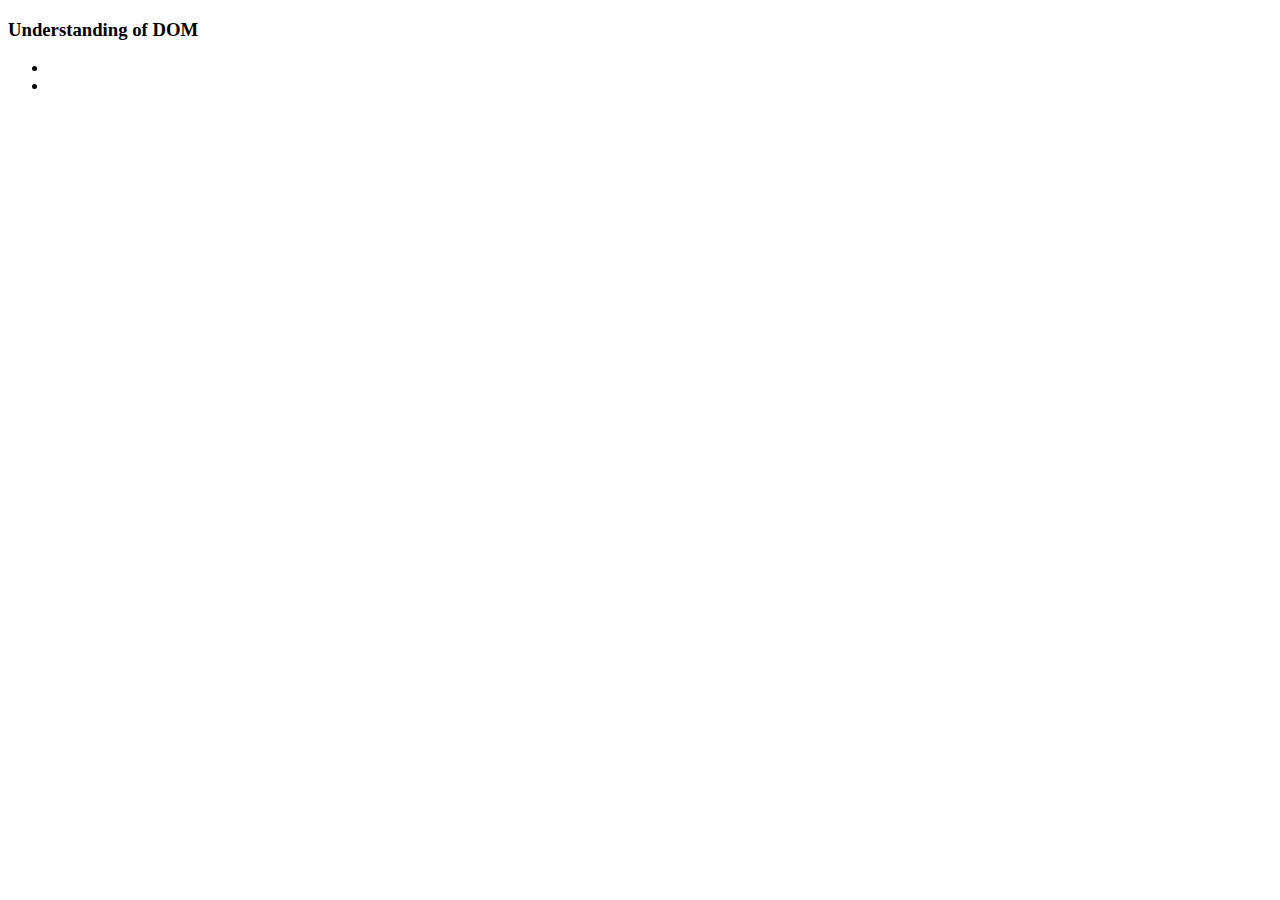
<file: src/index.html>
<!DOCTYPE html>
<html lang="en">
<head>
    <meta charset="UTF-8">
    <meta name="viewport" content="width=device-width, initial-scale=1.0">
    <title>amanrai31</title>
</head>
<body>
    <div>
       
    </div>
    <h3>
       Understanding of DOM
    </h3>
    <p>

    </p>
    <p>

    </p>
    <ul>
        <li>

        </li>
        <li>

        </li>
    </ul>
</body>
</html>
</file>
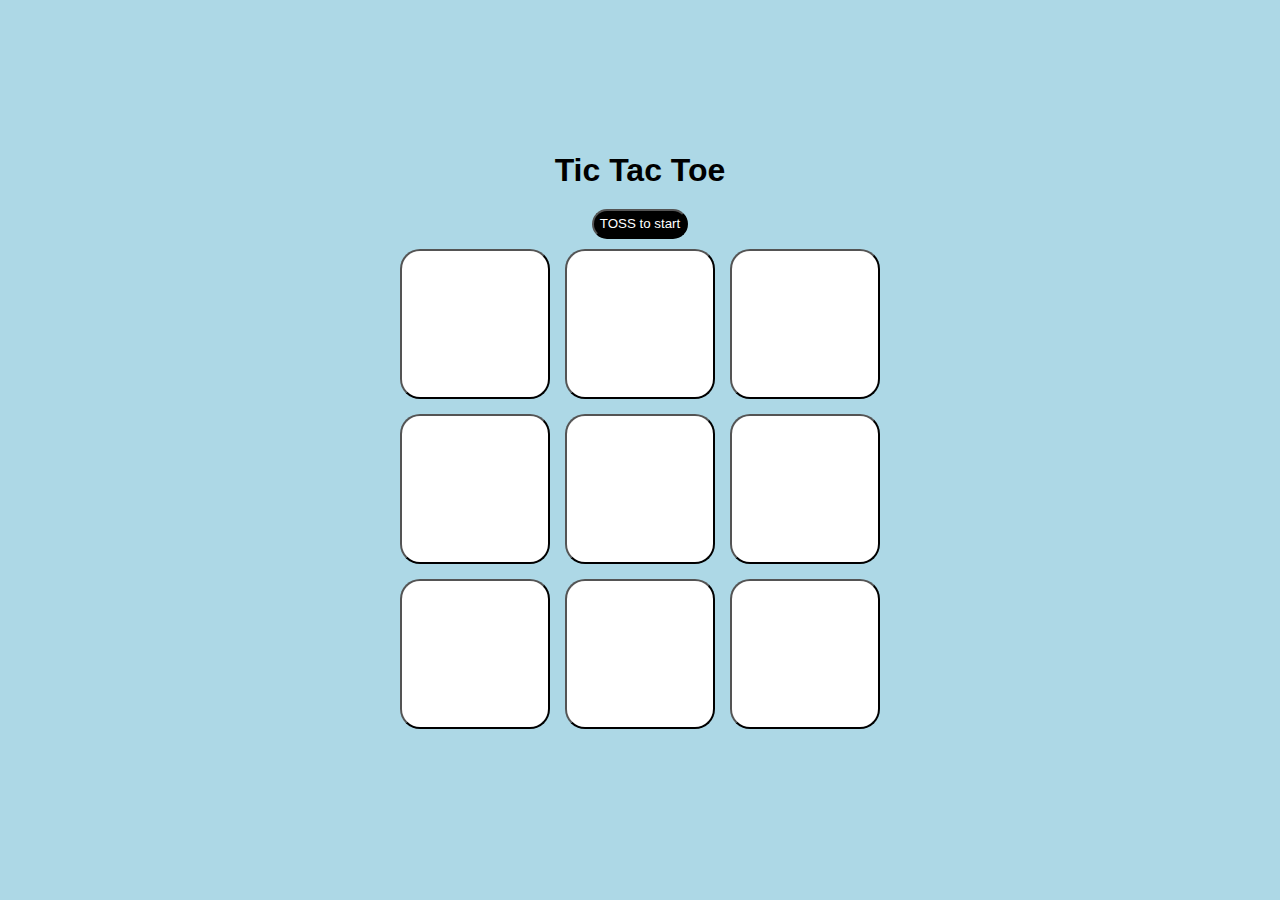
<file: tic-tac-toe/index.html>
<!DOCTYPE html>
<html lang="en">
  <head>
    <meta charset="UTF-8" />
    <meta name="viewport" content="width=device-width, initial-scale=1.0" />
    <title>TicTacToe</title>
    <link rel="stylesheet" href="styles.css" />
    <script src="script.js" defer></script>
  </head>
  <body>
    <div class="main">
      <h1>Tic Tac Toe</h1>
      <div id="tossArea">
        <button id="tossBtn" class="tossBtn" onclick="toss()">
          TOSS to start
        </button>
      </div>
      <div class="gameGrid">
        <button class="btn"></button>
        <button class="btn"></button>
        <button class="btn"></button>
        <button class="btn"></button>
        <button class="btn"></button>
        <button class="btn"></button>
        <button class="btn"></button>
        <button class="btn"></button>
        <button class="btn"></button>
      </div>
      <h1 class="result"></h1>
    </div>
  </body>
</html>
</file>
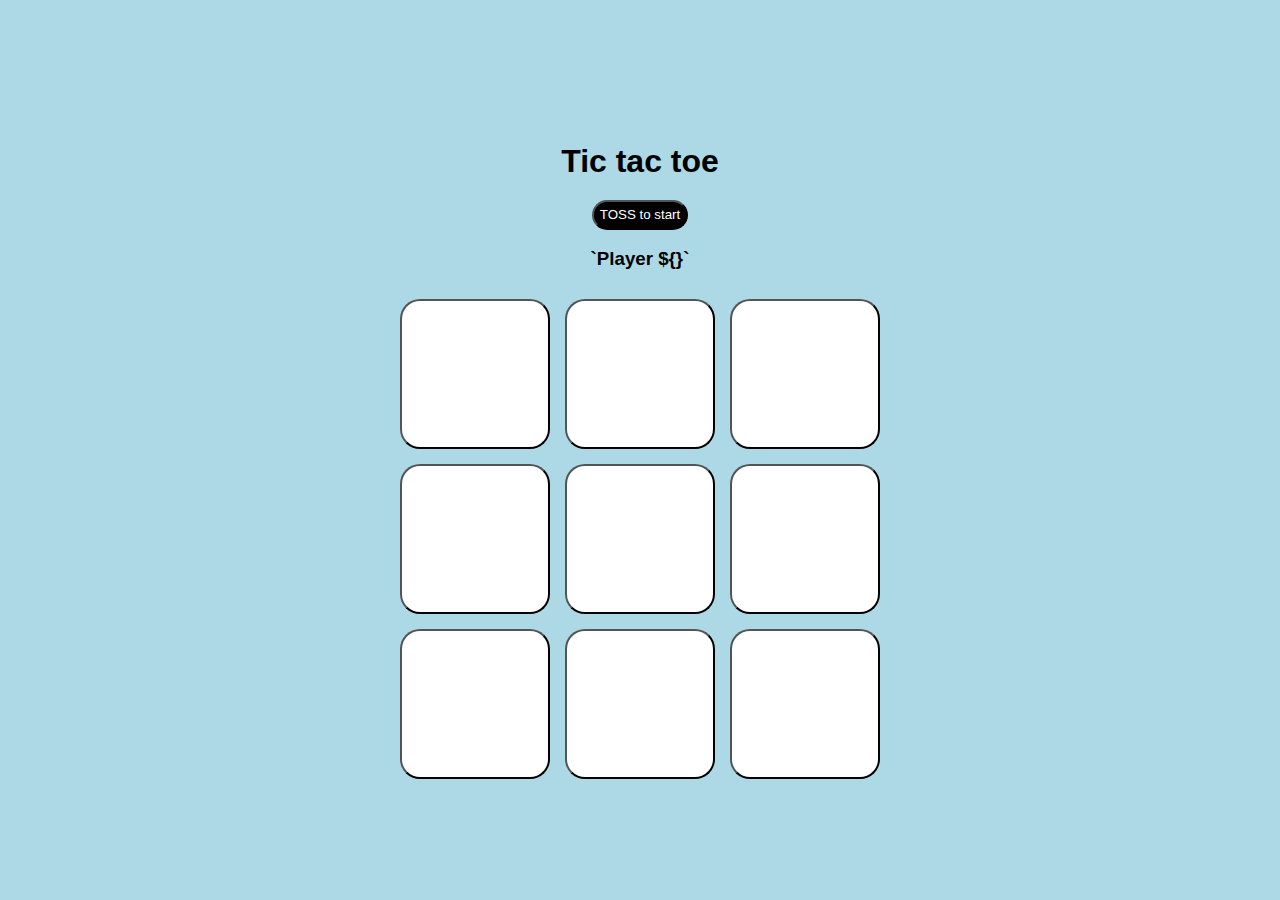
<file: tictac/index.html>
<!DOCTYPE html>
<html lang="en">
<head>
    <meta charset="UTF-8">
    <meta name="viewport" content="width=device-width, initial-scale=1.0">
    <title>TicTacToe</title>
    <link rel="stylesheet" href="styles.css">
    <script src="script.js" defer> </script>
</head>
<body>
    <div class="main">
       <h1>Tic tac toe</h1>
       <button class="tossBtn" onclick="toss()">TOSS to start</button>
       <h3>`Player ${}`</h3>
       <div class="gameGrid">
         <button class="btn"></button>
         <button class="btn"></button>
         <button class="btn"></button>
         <button class="btn"></button>
         <button class="btn"></button>
         <button class="btn"></button>
         <button class="btn"></button>
         <button class="btn"></button>
         <button class="btn"></button>
       </div>
    </div>
</body>
</html>
</file>
<file: tic-tac-toe/styles.css>
body {
    background-color: lightblue;
    font-family: Arial, sans-serif;
    display: flex;
    align-items: center;
    justify-content: center;
    margin: 0;
    padding: 0;
    height: 100vh;
  }
  
  .main {
    width: 70vh;
    height: auto;
    display: flex;
    flex-direction: column;
    align-items: center;
    color: black;
  }
  
  h1 {
    margin-bottom: 20px;
  }
  
  .gameGrid {
    display: grid;
    grid-template-columns: repeat(3, 150px);
    grid-template-rows: repeat(3, 150px);
    gap: 15px;
    margin-top: 10px;
  }
  
  .btn {
    border-radius: 20px;
    font-size: 80px;
    background-color: white;
    cursor: pointer;
    color: red;
    font-weight: 900;
  }
  
  .xColor {
    color: blue;
  }
  
  .tossBtn {
    width: flex;
    height: 30px;
    background-color: black;
    color: white;
    border-radius: 20px;
    cursor: pointer;
  }
  
  .restartBtn {
    width: flex;
    height: 30px;
    background-color: black;
    color: white;
    border-radius: 10px;
    cursor: pointer;
  }
</file>
<file: tictac/styles.css>
body {
    background-color: lightblue;
    font-family: Arial, sans-serif;
    display: flex;
    align-items: center;
    justify-content: center;
    margin: 0;
    padding: 0;
    height: 100vh;
  }
  
  .main {
    width: 600px;
    height: auto;
    display: flex;
    flex-direction: column;
    align-items: center;
    color: black;
  }
  
  h1 {
    margin-bottom: 20px;
  }
  
  .gameGrid {
    display: grid;
    grid-template-columns: repeat(3, 150px);
    grid-template-rows: repeat(3, 150px);
    gap: 15px;
    margin-top: 10px;;
  }
  
  .btn {
    border-radius: 20px;
    font-size: 24px;
    background-color: white;
    cursor: pointer;
  }

.tossBtn {
    width: flex;
    height:30px;
    background-color: black;
    color:white;
    border-radius: 20px;
}
</file>
